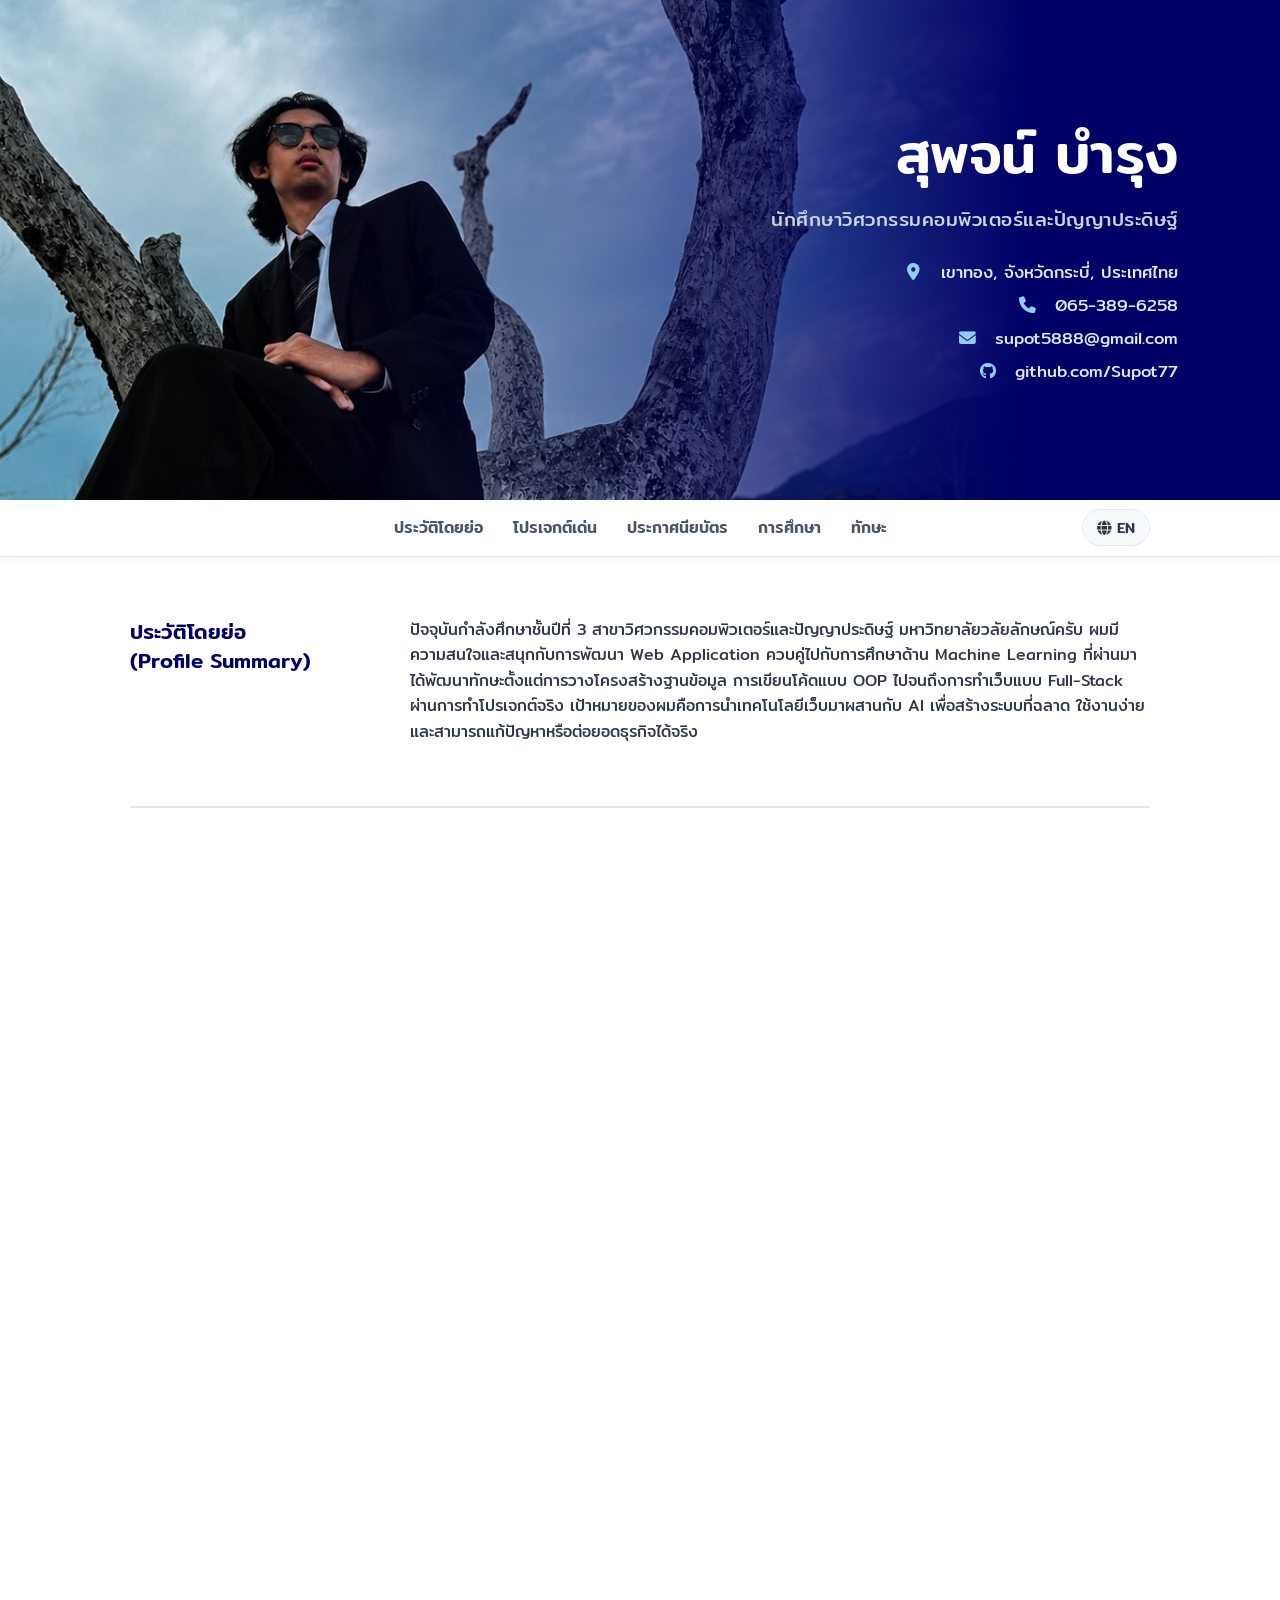
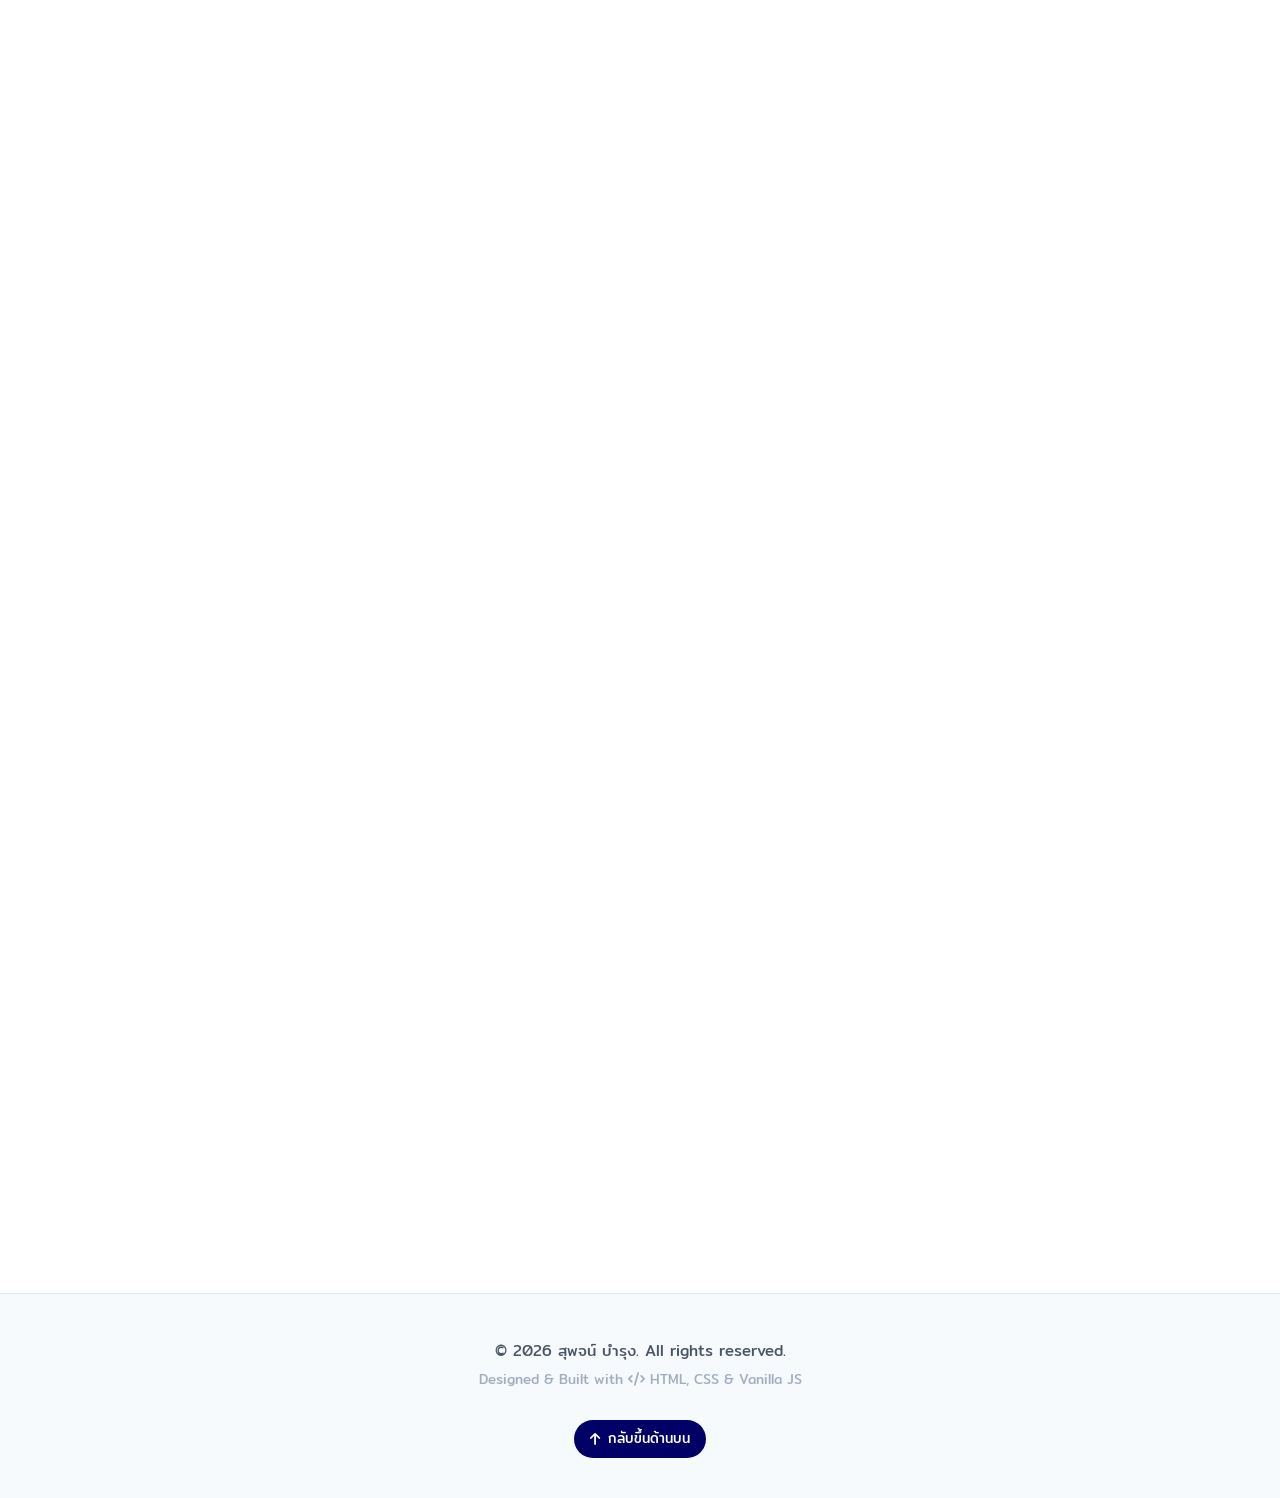
<file: index.html>
<!DOCTYPE html>
<html lang="th">
<head>
    <meta charset="UTF-8">
    <meta name="viewport" content="width=device-width, initial-scale=1.0">
    <title>Resume - สุพจน์ บำรุง</title>
    <link rel="icon" type="image/png" href="icon.png">
    <!-- นำเข้าฟอนต์ Mitr จาก Google Fonts -->
    <link rel="preconnect" href="https://fonts.googleapis.com">
    <link rel="preconnect" href="https://fonts.gstatic.com" crossorigin>
    <link href="https://fonts.googleapis.com/css2?family=Mitr:wght@300;400;500;600&display=swap" rel="stylesheet">
    <!-- เชื่อมโยงไปยังไฟล์ style.css -->
    <link rel="stylesheet" href="style.css">
    <!-- นำเข้า FontAwesome สำหรับไอคอน -->
    <link rel="stylesheet" href="https://cdnjs.cloudflare.com/ajax/libs/font-awesome/6.4.0/css/all.min.css">
</head>
<body>

<div class="resume-container">
    <!-- ส่วน Hero Banner: รูปภาพใหญ่ด้านซ้าย ไล่สี Gradient ไปด้านขวา (โทนสีน้ำเงินเข้ม #000066) -->
    <header class="hero-section">
        <div class="hero-image-container"></div>
        <div class="gradient-mask"></div>
        
        <div class="hero-info">
            <h1>สุพจน์ บำรุง</h1>
            <p class="subtitle">นักศึกษาวิศวกรรมคอมพิวเตอร์และปัญญาประดิษฐ์</p>
            <div class="contact-info">
                <p><i class="fa-solid fa-location-dot"></i> เขาทอง, จังหวัดกระบี่, ประเทศไทย</p>
                <p><i class="fa-solid fa-phone"></i> <a href="tel:0653896258">065-389-6258</a></p>
                <p><i class="fa-solid fa-envelope"></i> <a href="mailto:supot5888@gmail.com">supot5888@gmail.com</a></p>
                <p><i class="fa-brands fa-github"></i> <a href="https://github.com/Supot77" target="_blank">github.com/Supot77</a></p>
            </div>
        </div>
    </header>
<!-- แถบเมนูลอย (Sticky Navbar) -->
    <nav class="sticky-nav">
        <div class="nav-container">
            <!-- กลุ่มเมนูหัวข้อ -->
            <div class="nav-links">
                <a href="#profile">ประวัติโดยย่อ</a>
                <a href="#projects">โปรเจกต์เด่น</a>
                <a href="#cert-ai">ประกาศนียบัตร</a>
                <a href="#education">การศึกษา</a>
                <a href="#skills">ทักษะ</a>
            </div>
            
            <!-- ปุ่มสลับภาษา -->
            <div class="lang-switch">
                <a href="index-en.html" class="lang-btn"><i class="fa-solid fa-globe"></i> EN</a>
            </div>
        </div>
    </nav>

    <!-- ข้อมูลต่างๆ ด้านล่าง จัดเลย์เอาต์ หัวข้ออยู่ซ้าย ข้อมูลอยู่ขวา (Main Content) -->
    <main class="resume-content">
        
        <!-- ส่วนสรุปประวัติโดยย่อ -->
        <!-- เพิ่มคลาส reveal ที่นี่ -->
        <section id="profile" class="resume-section reveal">
            <div class="section-left">
                <h2 class="section-title">ประวัติโดยย่อ<br>(Profile Summary)</h2>
            </div>
            <div class="section-right">
                <p>ปัจจุบันกำลังศึกษาชั้นปีที่ 3 สาขาวิศวกรรมคอมพิวเตอร์และปัญญาประดิษฐ์ มหาวิทยาลัยวลัยลักษณ์ครับ ผมมีความสนใจและสนุกกับการพัฒนา Web Application ควบคู่ไปกับการศึกษาด้าน Machine Learning ที่ผ่านมาได้พัฒนาทักษะตั้งแต่การวางโครงสร้างฐานข้อมูล การเขียนโค้ดแบบ OOP ไปจนถึงการทำเว็บแบบ Full-Stack ผ่านการทำโปรเจกต์จริง เป้าหมายของผมคือการนำเทคโนโลยีเว็บมาผสานกับ AI เพื่อสร้างระบบที่ฉลาด ใช้งานง่าย และสามารถแก้ปัญหาหรือต่อยอดธุรกิจได้จริง</p>
            </div>
        </section>

        <!-- ส่วนโปรเจกต์เด่น -->
        <!-- เพิ่มคลาส reveal ที่นี่ -->
        <section id="projects" class="resume-section reveal">
            <div class="section-left">
                <h2 class="section-title">โปรเจกต์เด่น<br>(Key Projects)</h2>
            </div>
            <div class="section-right">
                
                <!-- เพิ่มคลาส reveal ที่แต่ละโปรเจกต์ เพื่อให้ค่อยๆ แสดงทีละอัน -->
                <div class="project-item reveal">
                    <div class="project-header">
                        <div class="title-wrapper">
                            <span class="project-title">1. Coup Board Game Web Application</span>
                            <!-- เพิ่มปุ่ม Live Demo ตรงนี้ (ใส่ลิงก์จริงตรง href="#") -->
                            <a href="https://coup-49ffc.web.app/" target="_blank" class="project-link-btn">Live Demo</a>
                        </div>
                        <span class="project-tech">Full-Stack Web Development</span>
                    </div>
                    <ul class="details-list">
                        <li>ออกแบบและพัฒนาเว็บแอปพลิเคชันสำหรับบอร์ดเกม Coup โดยรองรับลอจิกเกมที่มีความซับซ้อนและระบบโต้ตอบระหว่างผู้เล่น (Action-Reaction)</li>
                        <li>ประยุกต์ใช้ React (JSX) ในการสร้างหน้า UI และจัดการ State Machine ควบคู่กับการใช้ Firebase เป็นฐานข้อมูลและ Hosting เพื่อรองรับการอัปเดตข้อมูลแบบ Real-time</li>
                        <li>ออกแบบระบบ Session Persistence ผ่าน Browser ช่วยให้ผู้เล่นสามารถเชื่อมต่อกลับเข้าสู่เกมได้อย่างไร้รอยต่อ (Seamless Reconnection) เมื่อเกิดปัญหาด้านเครือข่าย</li>
                    </ul>
                </div>

                <div class="project-item reveal">
                    <div class="project-header">
                        <span class="project-title">2. Gas Station Management System</span>
                        <span class="project-tech">Java OOP Software Design</span>
                    </div>
                    <ul class="details-list">
                        <li>พัฒนาระบบจำลองการบริหารจัดการสถานีบริการน้ำมันในรูปแบบ Console Application ด้วยภาษา Java</li>
                        <li>รับผิดชอบหลักในการออกแบบสถาปัตยกรรมซอฟต์แวร์ผ่าน UML Class Diagram และเขียนโปรแกรมหลัก โดยประยุกต์ใช้หลักการ OOP (Abstraction, Inheritance, Interface) อย่างครบถ้วน</li>
                        <li>พัฒนาฟีเจอร์คำนวณราคาน้ำมัน ระบบจัดการข้อมูลหัวจ่าย และระบบสมาชิกที่คำนวณส่วนลดได้อัตโนมัติ</li>
                    </ul>
                </div>

                <div class="project-item reveal">
                    <div class="project-header">
                        <span class="project-title">3. Energy Cost Tracking System</span>
                        <span class="project-tech">Database Architecture</span>
                    </div>
                    <ul class="details-list">
                        <li>วิเคราะห์ Business Logic และออกแบบสถาปัตยกรรมฐานข้อมูลเชิงสัมพันธ์ (ER Diagram) เพื่อจัดการข้อมูลสินทรัพย์และค่าใช้จ่ายสาธารณูปโภคภายในมหาวิทยาลัย</li>
                        <li>เขียนคำสั่ง SQL DDL เพื่อสร้างตารางข้อมูล โดยใช้ Data Integrity Constraints อย่างเข้มงวดเพื่อป้องกันข้อผิดพลาด</li>
                    </ul>
                </div>

                <div class="project-item reveal">
                    <div class="project-header">
                        <span class="project-title">4. Smart Plant Watering System</span>
                        <span class="project-tech">IoT & Embedded Systems</span>
                    </div>
                    <ul class="details-list">
                        <li>พัฒนาระบบรดน้ำต้นไม้อัจฉริยะแบบออนไลน์ โดยใช้บอร์ด ESP32 เชื่อมต่อกับเซนเซอร์วัดความชื้นและโมดูลรีเลย์</li>
                        <li>ออกแบบโปรแกรมด้วยการทำงานแบบ Non-blocking (BlynkTimer) และสร้าง Dashboard เพื่อดูค่าเรียลไทม์พร้อมระบบสั่งการระยะไกล (Manual Override)</li>
                    </ul>
                </div>
            </div>
        </section>

        <!-- ส่วนประสบการณ์ด้าน AI และประกาศนียบัตร -->
        <!-- เพิ่มคลาส reveal ที่นี่ -->
        <section id="cert-ai" class="resume-section reveal">
            <div class="section-left">
                <h2 class="section-title">ประกาศนียบัตร & AI<br>(Certifications & AI)</h2>
            </div>
            <div class="section-right">
                <ul class="details-list">
                    <li><strong>AI Developer Certificate:</strong> ได้รับใบประกาศนียบัตรจากหน่วยงาน NECTEC ภายใต้โครงการ ThaiLLM</li>
                    <li><strong>LLM API Integration:</strong> ผ่านการฝึกอบรมเชิงปฏิบัติการด้านเทคนิคการเชื่อมต่อและใช้งาน Large Language Models ผ่านระบบ API</li>
                    <li><strong>Machine Learning Project:</strong> มีประสบการณ์ประยุกต์ใช้ชุดข้อมูลสาธารณะ (Open Data) จาก data.go.th เพื่อวิเคราะห์และพัฒนาโมเดล Machine Learning ในโปรเจกต์กลุ่ม</li>
                </ul>
            </div>
        </section>

        <!-- ส่วนประวัติการศึกษา -->
        <!-- เพิ่มคลาส reveal ที่นี่ -->
        <section id="education" class="resume-section reveal">
            <div class="section-left">
                <h2 class="section-title">การศึกษา<br>(Education)</h2>
            </div>
            <div class="section-right">
                <div class="education-header">
                    <span class="institution">มหาวิทยาลัยวลัยลักษณ์</span>
                    <span class="study-status">กำลังศึกษาอยู่ชั้นปีที่ 3</span>
                </div>
                <div class="faculty">ปริญญาตรี สาขาวิศวกรรมคอมพิวเตอร์และปัญญาประดิษฐ์ สำนักวิชาวิศวกรรมศาสตร์และเทคโนโลยี</div>
                <p class="academic-performance">
                    <strong>ผลการเรียนเด่น (Excellent Academic Performance):</strong><br>
                    Data Structures and Algorithm (A), Object-Oriented Programming (A), Database System Design (A), Microprocessors and Embedded Systems (A)
                </p>
            </div>
        </section>

        <!-- ส่วนทักษะความสามารถ -->
        <!-- เพิ่มคลาส reveal ที่นี่ -->
        <section id="skills" class="resume-section reveal">
            <div class="section-left">
                <h2 class="section-title">ทักษะความสามารถ<br>(Technical Skills)</h2>
            </div>
            <div class="section-right">
                <div class="skills-grid">
                    <div class="skills-category">
                        <h3>Programming & Web</h3>
                        <p>C, Java, Python, SQL, HTML, CSS, JavaScript (JSX), React, Node.js</p>
                    </div>
                    <div class="skills-category">
                        <h3>Databases & IoT</h3>
                        <p>MySQL, Firebase, ESP32, Blynk, Git/GitHub, VS Code, CLI Tools</p>
                    </div>
                    <div class="skills-category">
                        <h3>AI & Core Competencies</h3>
                        <p>R Studio (Statistical Analysis), Machine Learning Concepts, Prompt Command Logic, OOP, Relational Database Design, State Machine Design, System Architecture</p>
                    </div>
                </div>
            </div>
        </section>

        <!-- ส่วน Soft Skills -->
        <section id="soft-skills" class="resume-section reveal" style="border-bottom: none;">
            <div class="section-left">
                <h2 class="section-title">ทักษะด้านบุคคล<br>(Soft Skills)</h2>
            </div>
            <div class="section-right">
                <ul class="details-list">
                    <li><strong>Problem-Solving & Analytical Thinking:</strong> ความสามารถในการย่อยปัญหาใหญ่ที่มีความซับซ้อน (เช่น กฎบอร์ดเกม หรือโครงสร้างองค์กร) ออกมาเป็นตรรกะทางคอมพิวเตอร์และระบบฐานข้อมูลที่จับต้องได้</li>
                    <li><strong>Teamwork & Collaboration:</strong> มีประสบการณ์ทำงานร่วมกับผู้อื่นในโปรเจกต์กลุ่ม มีการแบ่งบทบาทหน้าที่และความรับผิดชอบอย่างชัดเจนเพื่อบรรลุเป้าหมายของทีม</li>
                    <li><strong>Adaptability & Continuous Learning:</strong> พร้อมเรียนรู้และปรับตัวเข้ากับเทคโนโลยีใหม่ๆ อยู่เสมอ เช่น การศึกษาเฟรมเวิร์กสมัยใหม่ และการเข้าอบรมเทคโนโลยี AI/LLM นอกเวลาเรียน</li>
                    <li><strong>Presentation & Communication:</strong> มีทักษะในการสื่อสารเนื้อหาเชิงเทคนิคให้เข้าใจง่าย ผ่านการจัดทำรายงานโครงสร้างสถาปัตยกรรมและการนำเสนอผลงานในรายวิชา</li>
                </ul>
            </div>
        </section>

    </main>

    <footer class="site-footer">
        <div class="footer-content">
            <p>&copy; 2026 สุพจน์ บำรุง. All rights reserved.</p>
            <p class="footer-tech">Designed & Built with <i class="fa-solid fa-code"></i> HTML, CSS & Vanilla JS</p>
        </div>
        <!-- ปุ่มกลับขึ้นด้านบน -->
        <a href="#" class="back-to-top"><i class="fa-solid fa-arrow-up"></i> กลับขึ้นด้านบน</a>
    </footer>
    
</div>

<!-- เพิ่มสคริปต์ JavaScript สำหรับจัดการแอนิเมชันตอนเลื่อนหน้าจอ -->
<script>
    document.addEventListener('DOMContentLoaded', function() {
        // ดึง Element ทุกตัวที่มีคลาส .reveal
        const reveals = document.querySelectorAll('.reveal');

        // ตั้งค่า Observer
        const revealOptions = {
            threshold: 0.15, // จะทำงานเมื่อเนื้อหาส่วนนั้นโผล่เข้ามาในจอแล้ว 15%
            rootMargin: "0px 0px -50px 0px" // เผื่อระยะขอบล่างนิดหน่อยให้ดูเป็นธรรมชาติ
        };

        const revealOnScroll = new IntersectionObserver(function(entries, observer) {
            entries.forEach(entry => {
                if (entry.isIntersecting) {
                    // ถ้าเลื่อนมาเจอ ให้ใส่คลาส active
                    entry.target.classList.add('active');
                    
                    // ถ้าอยากให้โชว์แค่ครั้งเดียวตอนเลื่อนลง เอา // บรรทัดล่างออก
                    // observer.unobserve(entry.target); 
                } else {
                    // ถ้าอยากให้เลื่อนขึ้นแล้วหาย เลื่อนลงมาใหม่ก็โชว์อีก ปล่อยบรรทัดนี้ไว้
                    entry.target.classList.remove('active');
                }
            });
        }, revealOptions);

        // สั่งให้ Observer เริ่มจับตาดูทุก Element ที่มีคลาส .reveal
        reveals.forEach(reveal => {
            revealOnScroll.observe(reveal);
        });
    });
</script>

</body>
</html>
</file>
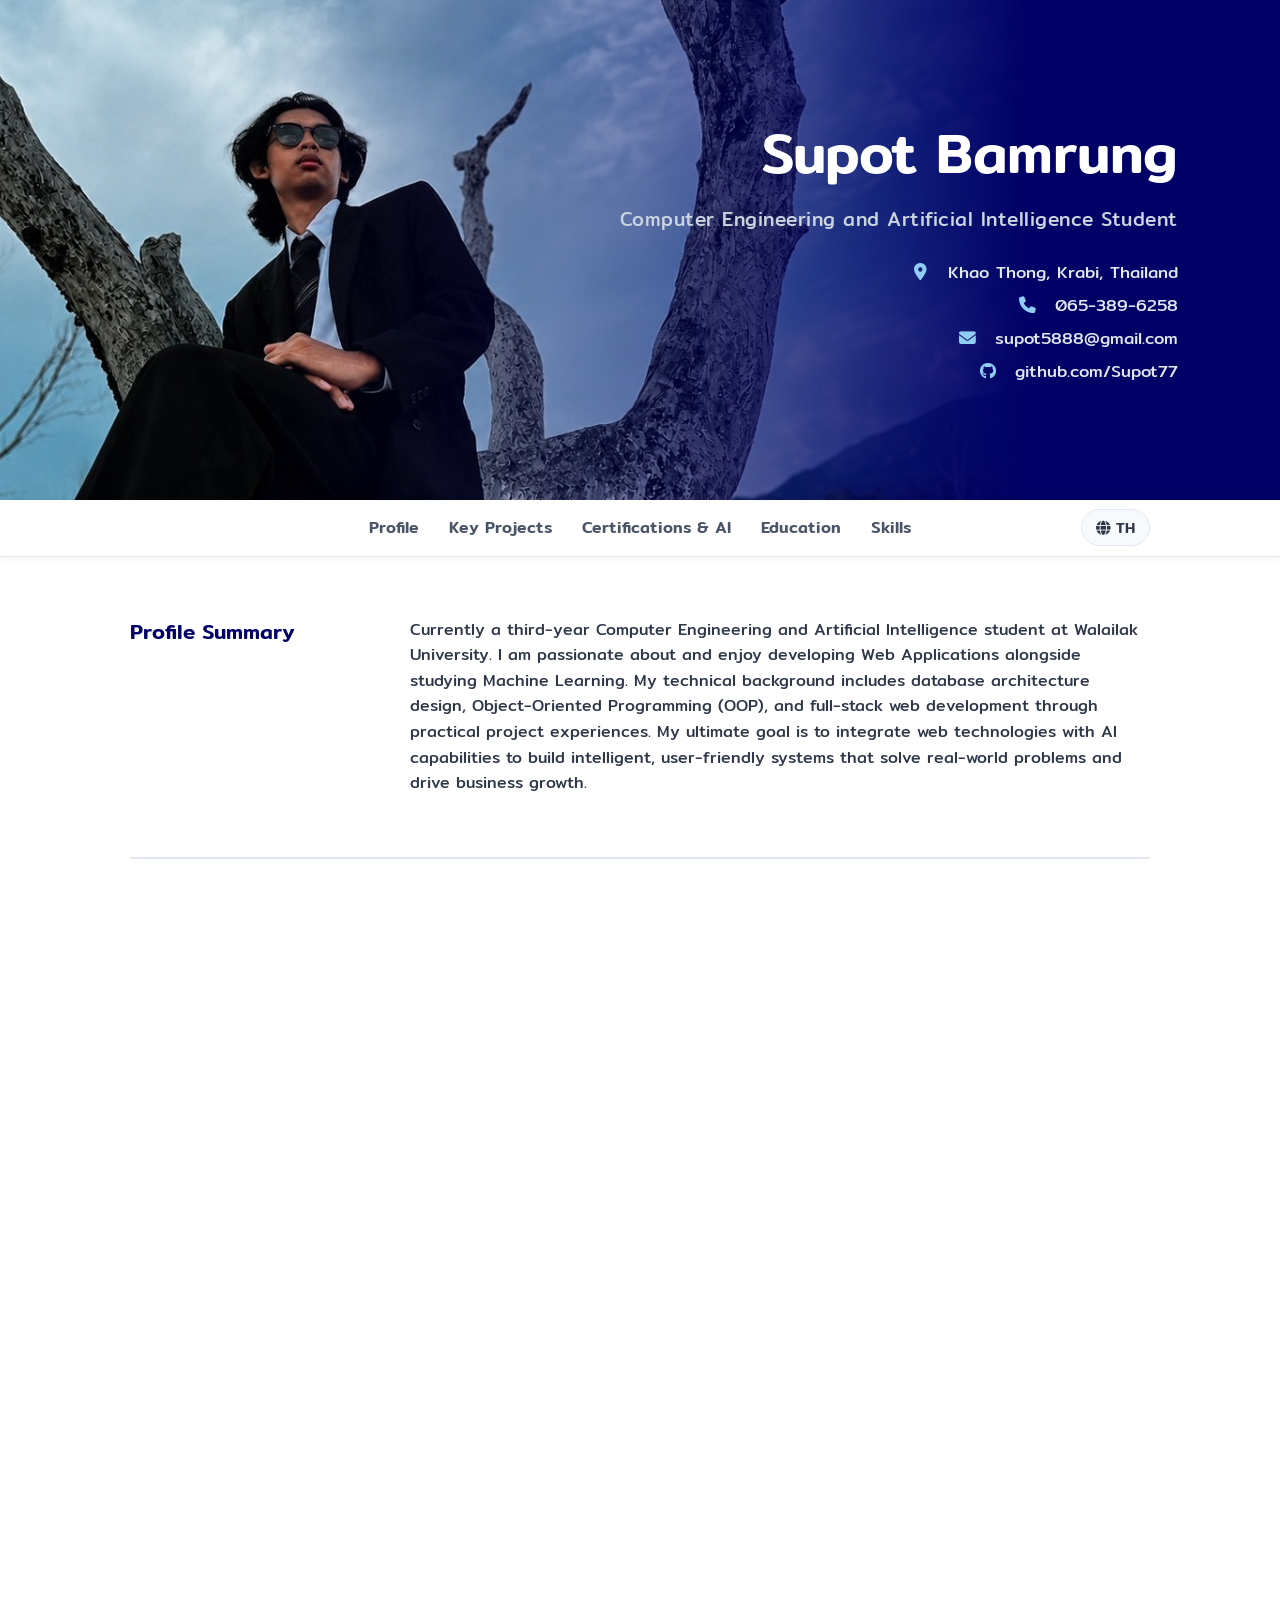
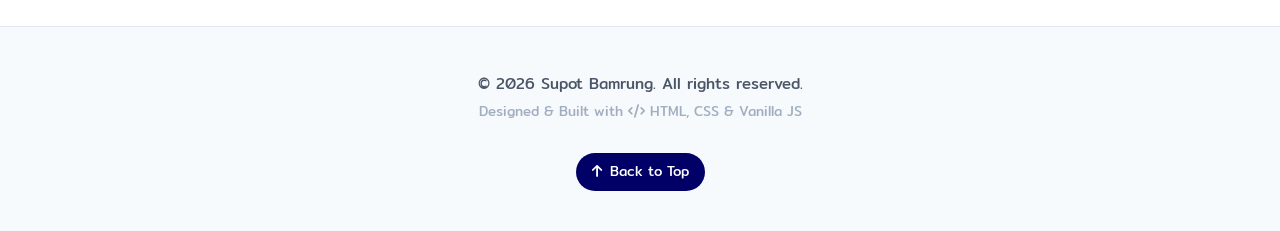
<file: index-en.html>
<!DOCTYPE html>
<html lang="en">
<head>
    <meta charset="UTF-8">
    <meta name="viewport" content="width=device-width, initial-scale=1.0">
    <title>Resume - Supot Bamrung</title>
    <link class="reveal" rel="icon" type="image/png" href="icon.png">
    <!-- Import Mitr font from Google Fonts -->
    <link rel="preconnect" href="https://fonts.googleapis.com">
    <link rel="preconnect" href="https://fonts.gstatic.com" crossorigin>
    <link href="https://fonts.googleapis.com/css2?family=Mitr:wght=300;400;500;600&display=swap" rel="stylesheet">
    <!-- Link to style.css -->
    <link rel="stylesheet" href="style.css">
    <!-- Import FontAwesome for Icons -->
    <link rel="stylesheet" href="https://cdnjs.cloudflare.com/ajax/libs/font-awesome/6.4.0/css/all.min.css">
</head>
<body>

<div class="resume-container">
    <!-- Hero Banner Section -->
    <header class="hero-section">
        <div class="hero-image-container"></div>
        <div class="gradient-mask"></div>
        
        <div class="hero-info">
            <h1>Supot Bamrung</h1>
            <p class="subtitle">Computer Engineering and Artificial Intelligence Student</p>
            <div class="contact-info">
                <p><i class="fa-solid fa-location-dot"></i> Khao Thong, Krabi, Thailand</p>
                <p><i class="fa-solid fa-phone"></i> <a href="tel:0653896258">065-389-6258</a></p>
                <p><i class="fa-solid fa-envelope"></i> <a href="mailto:supot5888@gmail.com">supot5888@gmail.com</a></p>
                <p><i class="fa-brands fa-github"></i> <a href="https://github.com/Supot77" target="_blank">github.com/Supot77</a></p>
            </div>
        </div>
    </header>

    <!-- Sticky Navigation Bar -->
    <nav class="sticky-nav">
        <div class="nav-container">
            <!-- Navigation Menu -->
            <div class="nav-links">
                <a href="#profile">Profile</a>
                <a href="#projects">Key Projects</a>
                <a href="#cert-ai">Certifications & AI</a>
                <a href="#education">Education</a>
                <a href="#skills">Skills</a>
            </div>
            
            <!-- Language Switch Button (Links back to TH page) -->
            <div class="lang-switch">
                <a href="index.html" class="lang-btn"><i class="fa-solid fa-globe"></i> TH</a>
            </div>
        </div>
    </nav>

    <!-- Main Content Layout -->
    <main class="resume-content">
        
        <!-- Profile Summary Section -->
        <section id="profile" class="resume-section reveal">
            <div class="section-left">
                <h2 class="section-title">Profile Summary</h2>
            </div>
            <div class="section-right">
                <p>Currently a third-year Computer Engineering and Artificial Intelligence student at Walailak University. I am passionate about and enjoy developing Web Applications alongside studying Machine Learning. My technical background includes database architecture design, Object-Oriented Programming (OOP), and full-stack web development through practical project experiences. My ultimate goal is to integrate web technologies with AI capabilities to build intelligent, user-friendly systems that solve real-world problems and drive business growth.</p>
            </div>
        </section>

        <!-- Key Projects Section -->
        <section id="projects" class="resume-section reveal">
            <div class="section-left">
                <h2 class="section-title">Key Projects</h2>
            </div>
            <div class="section-right">
                
                <!-- Project 1 -->
                <div class="project-item reveal">
                    <div class="project-header">
                        <div class="title-wrapper">
                            <span class="project-title">1. Coup Board Game Web Application</span>
                            <a href="https://coup-49ffc.web.app/" target="_blank" class="project-link-btn">Live Demo</a>
                        </div>
                        <span class="project-tech">Full-Stack Web Development</span>
                    </div>
                    <ul class="details-list">
                        <li>Designed and developed a web application for the Coup board game, supporting complex game logic and real-time player interactions (Action-Reaction mechanics).</li>
                        <li>Utilized React (JSX) for frontend UI assembly and state machine management, coupled with Firebase for real-time database syncing and hosting.</li>
                        <li>Implemented an optimized session persistence system via the browser, enabling players to achieve seamless reconnection during unexpected network disruptions.</li>
                    </ul>
                </div>

                <!-- Project 2 -->
                <div class="project-item reveal">
                    <div class="project-header">
                        <span class="project-title">2. Gas Station Management System</span>
                        <span class="project-tech">Java OOP Software Design</span>
                    </div>
                    <ul class="details-list">
                        <li>Developed a fuel service station management simulation system as a Java console application.</li>
                        <li>Acted as the lead developer responsible for software architecture design using UML Class Diagrams, strictly applying core OOP principles (Abstraction, Inheritance, and Interfaces).</li>
                        <li>Programmed core modules for automated fuel price calculations, dispenser nozzle tracking, and automated membership discount calculations.</li>
                    </ul>
                </div>

                <!-- Project 3 -->
                <div class="project-item reveal">
                    <div class="project-header">
                        <span class="project-title">3. Energy Cost Tracking System</span>
                        <span class="project-tech">Database Architecture</span>
                    </div>
                    <ul class="details-list">
                        <li>Analyzed business logic and designed a relational database architecture (ER Diagram) to manage asset records and utility expenditures across the university campus.</li>
                        <li>Wrote clean SQL DDL statements to construct normalized tables while enforcing strict data integrity constraints to eliminate data redundancy and errors.</li>
                    </ul>
                </div>

                <!-- Project 4 -->
                <div class="project-item reveal">
                    <div class="project-header">
                        <span class="project-title">4. Smart Plant Watering System</span>
                        <span class="project-tech">IoT & Embedded Systems</span>
                    </div>
                    <ul class="details-list">
                        <li>Engineered an automated smart irrigation system utilizing an ESP32 microcontroller integrated with soil moisture sensors and relay modules.</li>
                        <li>Programmed system operations with non-blocking logic (BlynkTimer) and constructed an interactive dashboard for real-time metrics monitoring and manual remote override.</li>
                    </ul>
                </div>
            </div>
        </section>

        <!-- Certifications & AI Section -->
        <section id="cert-ai" class="resume-section reveal">
            <div class="section-left">
                <h2 class="section-title">Certifications & AI</h2>
            </div>
            <div class="section-right">
                <ul class="details-list">
                    <li><strong>AI Developer Certificate:</strong> Certified by NECTEC under the ThaiLLM national project ecosystem.</li>
                    <li><strong>LLM API Integration:</strong> Completed hands-on workshop training focusing on operational connection methodologies and prompting Large Language Models via API endpoints.</li>
                    <li><strong>Machine Learning Project:</strong> Experienced in leveraging national public data packages from data.go.th to analyze trends and engineer machine learning predictive models in team-based coursework.</li>
                </ul>
            </div>
        </section>

        <!-- Education Section -->
        <section id="education" class="resume-section reveal">
            <div class="section-left">
                <h2 class="section-title">Education</h2>
            </div>
            <div class="section-right">
                <div class="education-header">
                    <span class="institution">Walailak University</span>
                    <span class="study-status">3rd Year Undergraduate Student</span>
                </div>
                <div class="faculty">Bachelor of Engineering in Computer Engineering and Artificial Intelligence<br>School of Engineering and Technology</div>
                <p class="academic-performance">
                    <strong>Excellent Academic Performance (Selected Coursework):</strong><br>
                    Data Structures and Algorithms (A), Object-Oriented Programming (A), Database System Design (A), Microprocessors and Embedded Systems (A)
                </p>
            </div>
        </section>

        <!-- Technical Skills Section -->
        <section id="skills" class="resume-section reveal">
            <div class="section-left">
                <h2 class="section-title">Technical Skills</h2>
            </div>
            <div class="section-right">
                <div class="skills-grid">
                    <div class="skills-category">
                        <h3>Programming & Web</h3>
                        <p>C, Java, Python, SQL, HTML, CSS, JavaScript (JSX), React, Node.js</p>
                    </div>
                    <div class="skills-category">
                        <h3>Databases & IoT</h3>
                        <p>MySQL, Firebase, ESP32, Blynk, Git/GitHub, VS Code, CLI Tools</p>
                    </div>
                    <div class="skills-category">
                        <h3>AI & Core Competencies</h3>
                        <p>R Studio (Statistical Analysis), Machine Learning Concepts, Prompt Command Logic, OOP, Relational Database Design, State Machine Design, System Architecture</p>
                    </div>
                </div>
            </div>
        </section>

        <!-- Soft Skills Section -->
        <section id="soft-skills" class="resume-section reveal" style="border-bottom: none;">
            <div class="section-left">
                <h2 class="section-title">Soft Skills</h2>
            </div>
            <div class="section-right">
                <ul class="details-list">
                    <li><strong>Problem-Solving & Analytical Thinking:</strong> Ability to break down complex system requirements (such as board game mechanics or structural business rules) into logical computing constraints and structural data schemas.</li>
                    <li><strong>Teamwork & Collaboration:</strong> Proven experience working in group development projects, ensuring precise distribution of engineering roles and technical alignment to meet project deadlines.</li>
                    <li><strong>Adaptability & Continuous Learning:</strong> Ready to learn and integrate modern developer frameworks and paradigms, actively pursuing extracurricular AI/LLM deployment workshops.</li>
                    <li><strong>Presentation & Communication:</strong> Skilled in clarifying abstract technical architecture systems for diverse audiences through comprehensive system design reporting and structured project presentations.</li>
                </ul>
            </div>
        </section>

    </main>

    <!-- Site Footer Section -->
    <footer class="site-footer">
        <div class="footer-content">
            <p>&copy; 2026 Supot Bamrung. All rights reserved.</p>
            <p class="footer-tech">Designed & Built with <i class="fa-solid fa-code"></i> HTML, CSS & Vanilla JS</p>
        </div>
        <a href="#" class="back-to-top"><i class="fa-solid fa-arrow-up"></i> Back to Top</a>
    </footer>
    
</div>

<!-- Intersection Observer Script for Reveal Animations -->
<script>
    document.addEventListener('DOMContentLoaded', function() {
        const reveals = document.querySelectorAll('.reveal');

        const revealOptions = {
            threshold: 0.15, 
            rootMargin: "0px 0px -50px 0px" 
        };

        const revealOnScroll = new IntersectionObserver(function(entries, observer) {
            entries.forEach(entry => {
                if (entry.isIntersecting) {
                    entry.target.classList.add('active');
                } else {
                    entry.target.classList.remove('active');
                }
            });
        }, revealOptions);

        reveals.forEach(reveal => {
            revealOnScroll.observe(reveal);
        });
    });
</script>

</body>
</html>
</file>
<file: style.css>
/* ==================================================
   1. GLOBAL RESET & BASE STYLES (ค่าเริ่มต้นของเว็บไซต์)
================================================== */
*, *::before, *::after {
    box-sizing: border-box;
}

html {
    scroll-behavior: smooth; 
    scroll-padding-top: 100px; /* เว้นระยะด้านบนไม่ให้เมนูลอยทับเนื้อหาเวลาคลิก */
}

body {
    font-family: 'Mitr', sans-serif;
    background-color: #ffffff;
    color: #2d3748;
    line-height: 1.6;
    margin: 0;
    padding: 0;
}

/* ==================================================
   2. MAIN LAYOUT CONTAINERS (โครงสร้างกล่องเนื้อหาหลัก)
================================================== */
.resume-container {
    width: 100%;
    margin: 0;
    padding: 0;
}

.resume-content {
    max-width: 1100px;
    margin: 0 auto;
    padding: 60px 40px;
}

/* ==================================================
   3. HERO SECTION & CONTACT INFO (ส่วนหัวและข้อมูลติดต่อ)
================================================== */
.hero-section {
    position: relative;
    width: 100%;
    height: 500px;
    background-color: #000066;
    overflow: hidden;
}

.hero-image-container {
    position: absolute;
    top: 0; 
    left: 0;
    width: 80%;
    height: 100%;
    background-image: url('profile.jpg');
    background-size: cover;
    background-position: 30% 70%;
    background-repeat: no-repeat;
}

.gradient-mask {
    position: absolute;
    top: 0; 
    left: 0;
    width: 100%; 
    height: 100%;
    background: linear-gradient(
        to right, 
        rgba(0, 0, 102, 0) 20%, 
        rgba(0, 0, 102, 0.4) 50%, 
        #000066 80%, 
        #000066 100%
    );
}

.hero-info {
    position: absolute;
    top: 50%;
    right: 8%;
    transform: translateY(-50%);
    width: 45%;
    text-align: right;
    z-index: 10;
    color: #ffffff; 
}

.hero-info h1 {
    font-size: 3.5rem;
    margin: 0 0 5px 0;
    letter-spacing: -0.5px;
    font-weight: 500;
}

.hero-info .subtitle {
    font-size: 1.2rem;
    color: #cbd5e0;
    font-weight: 400;
    margin: 0 0 25px 0;
    letter-spacing: 0.5px;
}

.contact-info p {
    margin: 6px 0;
    font-size: 1.05rem;
    color: #e2e8f0;
}

.contact-info a {
    color: #e2e8f0;
    text-decoration: none;
}

.contact-info a:hover {
    text-decoration: underline;
}

.contact-info p i {
    width: 24px;
    text-align: center;
    margin-right: 8px;
    color: #90cdf4;
}

/* ==================================================
   4. STICKY NAVBAR & LANG SWITCH (แถบเมนูลอยและปุ่มสลับภาษา)
================================================== */
.sticky-nav {
    position: sticky;
    top: 0;
    background-color: rgba(255, 255, 255, 0.95);
    backdrop-filter: blur(5px);
    box-shadow: 0 2px 10px rgba(0, 0, 0, 0.05);
    z-index: 100;
    border-bottom: 1px solid #e2e8f0;
}

.nav-container {
    max-width: 1100px;
    margin: 0 auto;
    display: flex;
    justify-content: center;
    align-items: center;
    padding: 15px 40px;
    position: relative;
}

.nav-links {
    display: flex;
    gap: 30px;
}

.nav-links a {
    text-decoration: none;
    color: #4a5568;
    font-weight: 500;
    font-size: 1rem;
    transition: color 0.3s ease;
}

.nav-links a:hover {
    color: #000066;
}

.lang-switch {
    position: absolute;
    right: 40px;
}

.lang-btn {
    display: inline-flex;
    align-items: center;
    gap: 6px;
    padding: 6px 14px;
    background-color: #f7fafc;
    color: #2d3748;
    text-decoration: none;
    font-weight: 500;
    font-size: 0.9rem;
    border: 1px solid #e2e8f0;
    border-radius: 20px;
    transition: all 0.3s ease;
}

.lang-btn:hover {
    background-color: #e2e8f0;
    color: #000066;
}

/* ==================================================
   5. RESUME SECTION LAYOUT (โครงสร้างหัวข้อซ้าย-เนื้อหาขวา)
================================================== */
.resume-section {
    display: flex;
    flex-direction: row;
    gap: 40px;
    margin-bottom: 40px;
    border-bottom: 2px solid #e1e7ef;
    padding-bottom: 45px;
    scroll-margin-top: 80px; /* กันไม่ให้เมนูลอยบังหัวข้อเวลาสกรอลล์ */
}

.section-left {
    flex: 0 0 240px;
}

.section-right {
    flex: 1;
}

.section-title {
    font-size: 1.3rem;
    color: #000066; 
    margin: 0;
    font-weight: 500;
    line-height: 1.4;
}

.section-right p {
    margin-top: 0;
}

.details-list {
    margin: 0;
    padding-left: 20px;
}

.details-list li {
    margin-bottom: 8px;
    color: #4a5568;
}

/* ==================================================
   6. KEY PROJECTS COMPONENT (ส่วนโปรเจกต์เด่น)
================================================== */
.project-item {
    margin-bottom: 25px;
}

.project-item:last-child {
    margin-bottom: 0;
}

.project-header {
    display: flex;
    justify-content: space-between;
    align-items: baseline;
    margin-bottom: 6px;
}

.project-title {
    font-weight: 500;
    font-size: 1.15rem;
    color: #1a202c;
}

.project-tech {
    color: #000066; 
    font-size: 0.95rem;
    font-weight: 400;
}

.title-wrapper {
    display: flex;
    align-items: center;
    gap: 15px;
    flex-wrap: wrap;
}

.project-link-btn {
    display: inline-flex;
    align-items: center;
    padding: 2px 12px;
    background-color: #000066;
    color: #ffffff !important;
    font-size: 0.75rem;
    font-weight: 400;
    text-decoration: none;
    border-radius: 15px;
    transition: all 0.3s ease;
}

.project-link-btn:hover {
    background-color: #1a202c;
    transform: translateY(-2px);
    box-shadow: 0 4px 6px rgba(0,0,0,0.1);
}

/* ==================================================
   7. EDUCATION COMPONENT (ส่วนประวัติการศึกษา)
================================================== */
.education-header {
    display: flex;
    justify-content: space-between;
    align-items: baseline;
    margin-bottom: 5px;
}

.institution {
    font-weight: 500;
    font-size: 1.2rem;
    color: #1a202c;
}

.study-status {
    color: #718096;
    font-size: 0.95rem;
}

.faculty {
    color: #4a5568;
    margin-bottom: 10px;
}

.academic-performance {
    background-color: #f7fafc;
    border-left: 3px solid #000066;
    padding: 12px 15px;
    margin: 0;
    color: #4a5568;
    font-size: 0.95rem;
}

/* ==================================================
   8. TECHNICAL SKILLS COMPONENT (ส่วนทักษะความสามารถ)
================================================== */
.skills-grid {
    display: flex;
    flex-direction: column;
    gap: 15px;
}

.skills-category h3 {
    font-size: 1.05rem;
    color: #000066;
    margin: 0 0 5px 0;
    font-weight: 500;
}

.skills-category p {
    margin: 0;
    color: #4a5568;
}

/* ==================================================
   9. SITE FOOTER COMPONENT (ส่วนท้ายของเว็บไซต์)
================================================== */
.site-footer {
    background-color: #f7fafc;
    border-top: 1px solid #e2e8f0;
    padding: 40px 20px;
    text-align: center;
    margin-top: 60px;
    display: flex;
    flex-direction: column;
    align-items: center;
    gap: 15px;
}

.footer-content p {
    margin: 5px 0;
    color: #4a5568;
    font-size: 0.95rem;
}

.footer-tech {
    font-size: 0.85rem !important;
    color: #a0aec0 !important;
}

.back-to-top {
    display: inline-flex;
    align-items: center;
    gap: 8px;
    margin-top: 10px;
    padding: 8px 16px;
    background-color: #000066;
    color: #ffffff;
    text-decoration: none;
    border-radius: 20px;
    font-size: 0.85rem;
    transition: all 0.3s ease;
}

.back-to-top:hover {
    background-color: #1a202c;
    transform: translateY(-3px);
    box-shadow: 0 4px 6px rgba(0,0,0,0.1);
}

/* ==================================================
   10. SCROLL REVEAL ANIMATIONS (เอฟเฟกต์แอนิเมชัน)
================================================== */
.reveal {
    opacity: 0;
    transform: translateY(40px);
    transition: all 0.8s cubic-bezier(0.5, 0, 0, 1);
}

.reveal.active {
    opacity: 1;
    transform: translateY(0);
}

.project-item:nth-child(1) { transition-delay: 0.1s; }
.project-item:nth-child(2) { transition-delay: 0.1s; }
.project-item:nth-child(3) { transition-delay: 0.1s; }
.project-item:nth-child(4) { transition-delay: 0.1s; }

/* ==================================================
   11. MEDIA QUERIES (การแสดงผลบนหน้าจอมือถือ)
================================================== */
@media screen and (max-width: 850px) {
    /* แถบเมนูบนมือถือ */
    .nav-container {
        flex-direction: column;
        padding: 15px 20px;
        gap: 15px;
    }
    
    .nav-links {
        flex-wrap: wrap;
        justify-content: center;
        gap: 15px;
    }

    .lang-switch {
        position: relative;
        right: auto; 
    }

    /* โครงสร้างเนื้อหาบนมือถือ */
    .resume-section {
        flex-direction: column;
        gap: 15px;
    }
    
    .section-left {
        flex: auto;
        border-bottom: 2px solid #000066;
        padding-bottom: 5px;
    }

    /* แบนเนอร์บนมือถือ */
    .hero-section {
        height: auto;
        min-height: 550px;
    }
    
    .hero-image-container {
        width: 100%;
        background-size: cover;
        background-position: 70% center;
        background-color: #000066;
    }
    
    .gradient-mask {
        background: linear-gradient(
            to bottom, 
            rgba(0, 0, 102, 0) 0%, 
            rgba(0, 0, 102, 0.7) 40%, 
            #000066 100%
        );
    }
    
    .hero-info {
        width: 90%;
        top: auto;
        bottom: 5%;
        right: 5%;
        transform: none;
        text-align: center;
    }

    /* ส่วนหัวข้อโปรเจกต์และการศึกษาบนมือถือ */
    .project-header, .education-header {
        flex-direction: column;
    }
    
    .project-tech, .study-status {
        margin-top: 2px;
    }
}

/* สลับรูปภาพเมื่อเปิดบนมือถือแนวตั้ง */
@media screen and (max-width: 850px) and (orientation: portrait) {
    .hero-image-container {
        background-image: url('profile-vertical.jpg');
        background-position: center center;
    }
}
</file>
